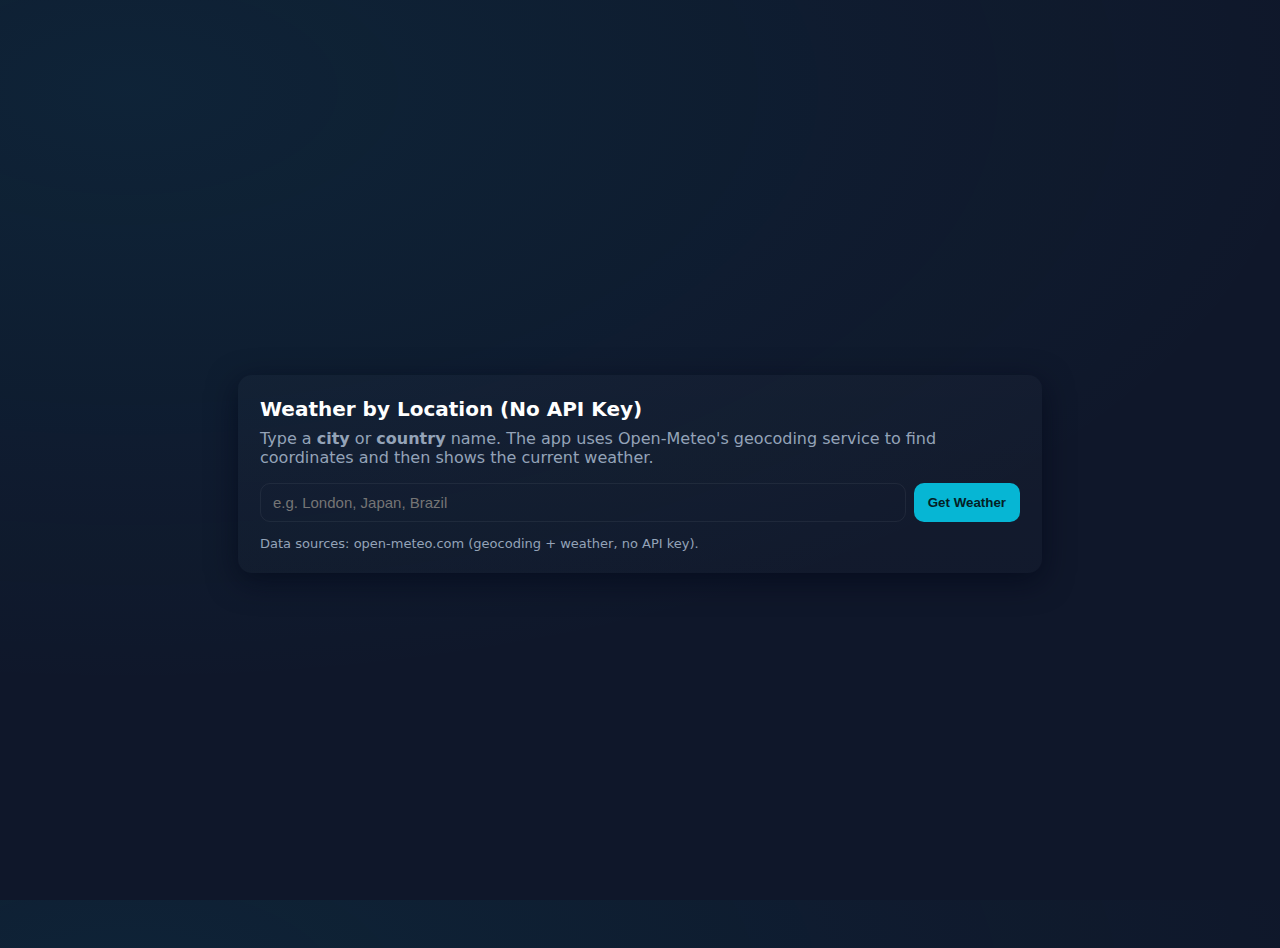
<file: index.html>
<!doctype html>
<html lang="en">
<head>
  <meta charset="utf-8" />
  <meta name="viewport" content="width=device-width, initial-scale=1" />
  <title>Weather by Location (No API Key)</title>
  <style>
    :root{--bg:#0f172a;--card:#0b1220;--accent:#06b6d4;--muted:#94a3b8;color-scheme:dark}
    html,body{height:100%;margin:0;font-family:Inter,system-ui,-apple-system,Segoe UI,Roboto,'Helvetica Neue',Arial}
    body{background:radial-gradient(1200px 600px at 10% 10%, rgba(6,182,212,0.08), transparent), var(--bg);display:flex;align-items:center;justify-content:center;padding:24px}
    .card{background:linear-gradient(180deg, rgba(255,255,255,0.02), rgba(255,255,255,0.01));border-radius:14px;padding:22px;max-width:760px;width:100%;box-shadow:0 8px 30px rgba(2,6,23,0.6);color:white}
    h1{margin:0 0 8px;font-size:20px}
    p.lead{margin:0 0 16px;color:var(--muted)}
    .controls{display:flex;gap:8px}
    input{flex:1;padding:10px 12px;border-radius:10px;border:1px solid rgba(255,255,255,0.06);background:transparent;color:inherit;font-size:15px}
    button{padding:10px 14px;border-radius:10px;border:0;background:var(--accent);color:#042024;font-weight:600;cursor:pointer}
    .result{margin-top:18px;padding:14px;border-radius:10px;background:rgba(255,255,255,0.02);display:flex;gap:14px;align-items:center}
    .icon{font-size:40px}
    .meta{line-height:1.25}
    .muted{color:var(--muted);font-size:13px}
    .small{font-size:13px}
    .error{color:#ffb4b4;background:rgba(255,180,180,0.03);padding:10px;border-radius:8px;margin-top:12px}
    footer{margin-top:14px;color:var(--muted);font-size:13px}
  </style>
</head>
<body>
  <div class="card">
    <h1>Weather by Location (No API Key)</h1>
    <p class="lead">Type a <strong>city</strong> or <strong>country</strong> name. The app uses Open-Meteo's geocoding service to find coordinates and then shows the current weather.</p>

    <div class="controls">
      <input id="locationInput" placeholder="e.g. London, Japan, Brazil" aria-label="Location name" />
      <button id="getBtn">Get Weather</button>
    </div>

    <div id="output"></div>

    <footer>Data sources: <span class="muted">open-meteo.com</span> (geocoding + weather, no API key).</footer>
  </div>

<script>
const $ = id => document.getElementById(id);
const getBtn = $('getBtn');
const locationInput = $('locationInput');
const output = $('output');

const weatherCodeMap = {
  0: 'Clear sky',
  1: 'Mainly clear',
  2: 'Partly cloudy',
  3: 'Overcast',
  45: 'Fog',
  48: 'Depositing rime fog',
  51: 'Light drizzle',
  53: 'Moderate drizzle',
  55: 'Dense drizzle',
  56: 'Light freezing drizzle',
  57: 'Dense freezing drizzle',
  61: 'Slight rain',
  63: 'Moderate rain',
  65: 'Heavy rain',
  66: 'Light freezing rain',
  67: 'Heavy freezing rain',
  71: 'Slight snow fall',
  73: 'Moderate snow fall',
  75: 'Heavy snow fall',
  77: 'Snow grains',
  80: 'Slight rain showers',
  81: 'Moderate rain showers',
  82: 'Violent rain showers',
  85: 'Slight snow showers',
  86: 'Heavy snow showers',
  95: 'Thunderstorm',
  96: 'Thunderstorm with slight hail',
  99: 'Thunderstorm with heavy hail'
};

function showError(msg){
  output.innerHTML = `<div class="error">${escapeHtml(msg)}</div>`;
}

function escapeHtml(s){
  return String(s).replaceAll('&','&amp;').replaceAll('<','&lt;').replaceAll('>','&gt;');
}

async function geocodeLocation(name){
  const url = `https://geocoding-api.open-meteo.com/v1/search?name=${encodeURIComponent(name)}&count=1&language=en&format=json`;
  const res = await fetch(url);
  if(!res.ok) throw new Error('Location not found (geocoding failed).');
  const data = await res.json();
  if(!data.results || !data.results.length) throw new Error('No matching location found.');
  return data.results[0];
}

async function getWeatherForCoords(lat, lon){
  const url = `https://api.open-meteo.com/v1/forecast?latitude=${encodeURIComponent(lat)}&longitude=${encodeURIComponent(lon)}&current_weather=true`;
  const res = await fetch(url);
  if(!res.ok) throw new Error('Weather request failed.');
  return res.json();
}

function renderResult({place, coords, weather}){
  const desc = weatherCodeMap[weather.weathercode] || 'Unknown';
  const tC = weather.temperature;
  const tF = (tC * 9/5 + 32).toFixed(1);
  const wind = weather.windspeed;
  const time = weather.time;
  output.innerHTML = `
    <div class="result">
      <div class="icon">☁️</div>
      <div class="meta">
        <div style="font-weight:700;font-size:16px">${escapeHtml(place)}</div>
        <div class="muted small">Coordinates: ${coords.lat.toFixed(3)}, ${coords.lon.toFixed(3)}</div>
        <div style="margin-top:8px">${escapeHtml(desc)} — <strong>${tC.toFixed(1)}°C</strong> / ${tF}°F</div>
        <div class="muted small">Wind: ${wind} m/s · As of: ${escapeHtml(time)}</div>
      </div>
    </div>
  `;
}

getBtn.addEventListener('click', async ()=>{
  const name = locationInput.value.trim();
  if(!name) return showError('Please enter a location name.');
  output.innerHTML = '<div class="muted small">Finding location and fetching weather…</div>';

  try{
    const loc = await geocodeLocation(name);
    const lat = loc.latitude;
    const lon = loc.longitude;
    const placeLabel = `${loc.name}, ${loc.country}`;

    const weatherResp = await getWeatherForCoords(lat, lon);
    if(!weatherResp.current_weather) throw new Error('No current weather available from Open-Meteo.');
    renderResult({place: placeLabel, coords:{lat,lon}, weather: weatherResp.current_weather});

  }catch(err){
    showError(err.message || String(err));
  }
});

locationInput.addEventListener('keydown', e => { if(e.key === 'Enter') getBtn.click(); });

</script>
</body>
</html>
</file>
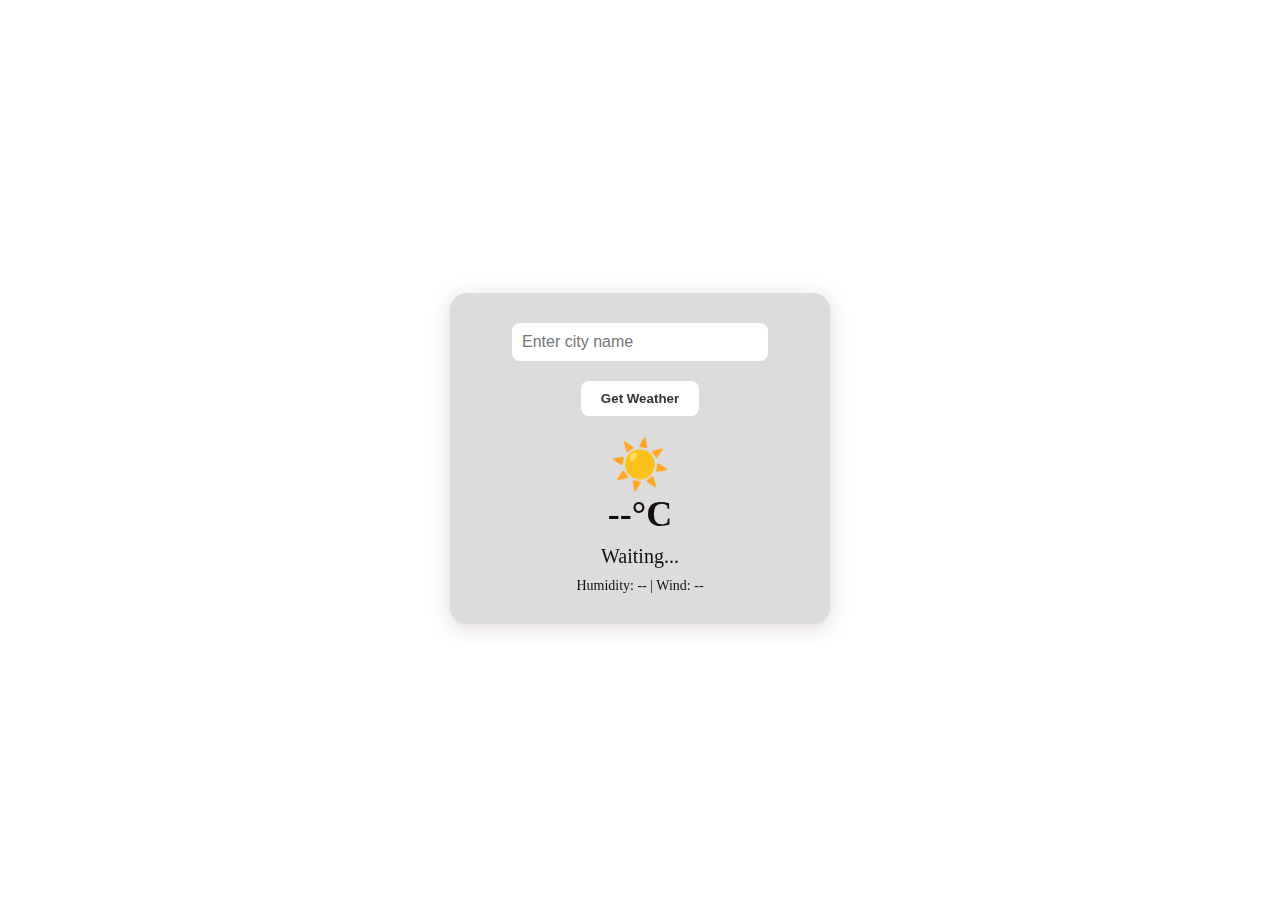
<file: index.html.html>
<html>
<head>
  <title>Live Weather App</title>
  <style>
    body {
      display: flex;
      justify-content: center;
      align-items: center;
      height: 100vh;
    }
    .weather-container {
      background-color: rgba(28, 23, 23, 0.15);
      backdrop-filter: blur(10px);
      border-radius: 16px;
      box-shadow: 0 4px 20px rgba(147, 121, 121, 0.3);
      padding: 30px;
      width: 320px;
      color: #140d0d;
      text-align: center;
    }

    input {
      width: 80%;
      padding: 10px;
      margin-bottom: 20px;
      border: none;
      border-radius: 8px;
      font-size: 16px;
    }

    button {
      padding: 10px 20px;
      background: #fff;
      color: #333;
      border: none;
      border-radius: 8px;
      font-weight: bold;
      cursor: pointer;
      margin-bottom: 20px;
    }

    .icon {
      font-size: 48px;
    }

    .temp {
      font-size: 36px;
      font-weight: bold;
    }

    .description {
      font-size: 20px;
      margin: 10px 0;
      text-transform: capitalize;
    }

    .details {
      font-size: 14px;
      margin-top: 10px;
    }
  </style>
</head>
<body>
  <div class="weather-container">
    <input type="text" id="cityInput" placeholder="Enter city name" />
    <button onclick="getWeather()">Get Weather</button>
    <div id="weatherInfo">
      <div class="icon">☀️</div>
      <div class="temp">--°C</div>
      <div class="description">Waiting...</div>
      <div class="details">Humidity: -- | Wind: --</div>
    </div>
  </div>

  <script>
    async function getWeather() {
      const city = document.getElementById("cityInput").value.trim();
      const apiKey = "your_actual_api_key"; // 🔁 Replace this with your real API key
      if (city === "") return;

      const url = `https://api.openweathermap.org/data/2.5/weather?q=${city}&appid=${apiKey}&units=metric`;

      try {
        const response = await fetch(url);
        const data = await response.json();

        if (data.cod === 200) {
          const icon = data.weather[0].main === "Clouds" ? "☁️" :
                       data.weather[0].main === "Rain" ? "🌧️" :
                       data.weather[0].main === "Clear" ? "☀️" :
                       data.weather[0].main === "Snow" ? "❄️" : "🌤️";

          document.querySelector(".icon").textContent = icon;
          document.querySelector(".temp").textContent = `${data.main.temp}°C`;
          document.querySelector(".description").textContent = data.weather[0].description;
          document.querySelector(".details").textContent =
            `Humidity: ${data.main.humidity}% | Wind: ${data.wind.speed} m/s`;
        } else {
          showError("City not found!");
        }
      } catch (error) {
        showError("Failed to fetch weather data.");
      }
    }

    function showError(message) {
      document.querySelector(".icon").textContent = "❓";
      document.querySelector(".temp").textContent = "--°C";
      document.querySelector(".description").textContent = message;
      document.querySelector(".details").textContent = "";
    }
  </script>
</body>
</html>
</file>
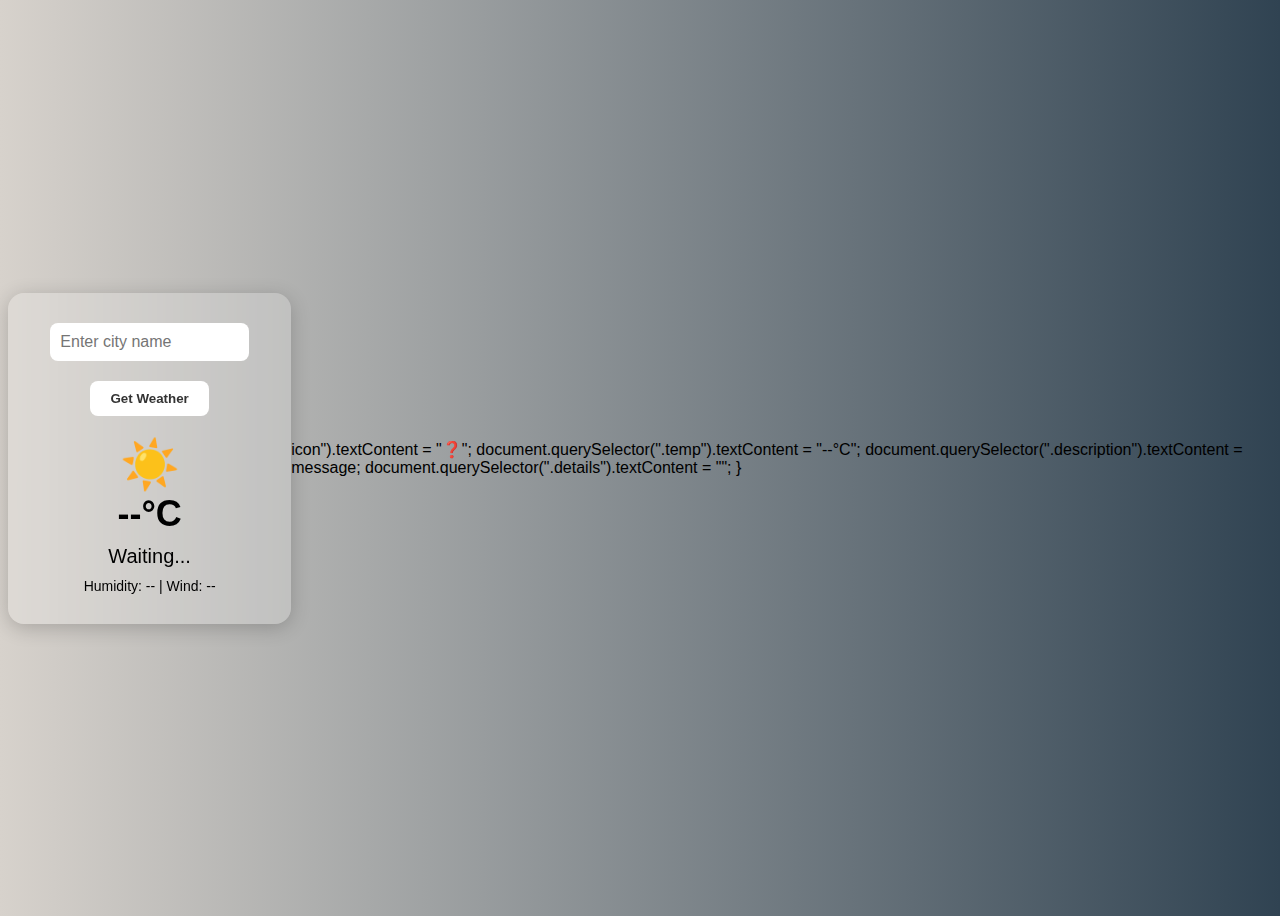
<file: whether.html>
<!DOCTYPE html>
<html>
<head>
  <title>Live Weather App</title>
  <style>
    body {
      display: flex;
      justify-content: center;
      align-items: center;
      height: 100vh;
      font-family: Arial, sans-serif;
      background: linear-gradient(to right, #d7d2cc, #304352);
    }

    .weather-container {
      background-color: rgba(255, 255, 255, 0.2);
      backdrop-filter: blur(10px);
      border-radius: 16px;
      box-shadow: 0 4px 20px rgba(0, 0, 0, 0.2);
      padding: 30px;
      width: 320px;
      color: #000;
      text-align: center;
    }

    input {
      width: 80%;
      padding: 10px;
      margin-bottom: 20px;
      border: none;
      border-radius: 8px;
      font-size: 16px;
    }

    button {
      padding: 10px 20px;
      background: #fff;
      color: #333;
      border: none;
      border-radius: 8px;
      font-weight: bold;
      cursor: pointer;
      margin-bottom: 20px;
    }

    .icon {
      font-size: 48px;
    }

    .temp {
      font-size: 36px;
      font-weight: bold;
    }

    .description {
      font-size: 20px;
      margin: 10px 0;
      text-transform: capitalize;
    }

    .details {
      font-size: 14px;
      margin-top: 10px;
    }
  </style>
</head>
<body>
  <div class="weather-container">
    <input type="text" id="cityInput" placeholder="Enter city name" />
    <button onclick="getWeather()">Get Weather</button>
    <div id="weatherInfo">
      <div class="icon">☀️</div>
      <div class="temp">--°C</div>
      <div class="description">Waiting...</div>
      <div class="details">Humidity: -- | Wind: --</div>
    </div>
  </div>

  <script>
    document.getElementById("cityInput").focus(); // Auto-focus input on page load

    // Allow Enter key to trigger weather fetch
    document.getElementById("cityInput").addEventListener("keypress", function (e) {
      if (e.key === "Enter") {
        getWeather();
      }
    });

    async function getWeather() {
      const city = document.getElementById("cityInput").value.trim();
      const apiKey = "your_actual_api_key"; // 🔁 Replace this with your real API key
      if (city === "") {
        showError("Please enter a city name.");
        return;
      }

      // Show loading state
      document.querySelector(".icon").textContent = "⏳";
      document.querySelector(".temp").textContent = "--°C";
      document.querySelector(".description").textContent = "Loading...";
      document.querySelector(".details").textContent = "";

      const url = `https://api.openweathermap.org/data/2.5/weather?q=${city}&appid=${apiKey}&units=metric`;

      try {
        const controller = new AbortController();
        const timeoutId = setTimeout(() => controller.abort(), 7000); // Timeout after 7 seconds

        const response = await fetch(url, { signal: controller.signal });
        clearTimeout(timeoutId);

        const data = await response.json();

        if (data.cod === 200) {
          const iconMap = {
            "Clouds": "☁️",
            "Rain": "🌧️",
            "Clear": "☀️",
            "Snow": "❄️",
            "Thunderstorm": "⛈️",
            "Drizzle": "🌦️",
            "Mist": "🌫️",
            "Haze": "🌁",
            "Smoke": "💨",
            "Dust": "🌪️",
            "Fog": "🌫️",
            "Sand": "🌪️",
            "Ash": "🌋",
            "Squall": "🌬️",
            "Tornado": "🌪️"
          };

          const icon = iconMap[data.weather[0].main] || "🌤️";

          document.querySelector(".icon").textContent = icon;
          document.querySelector(".temp").textContent = `${data.main.temp}°C`;
          document.querySelector(".description").textContent = data.weather[0].description;
          document.querySelector(".details").textContent =
            `Humidity: ${data.main.humidity}% | Wind: ${data.wind.speed} m/s`;
        } else {
          showError("City not found!");
        }
      } catch (error) {
        showError("Failed to fetch weather data.");
      }
    }

    function showError(message) {
      document.querySelector(".<!DOCTYPE html>
<html>
<head>
  <title>Live Weather App</title>
  <style>
    body {
      display: flex;
      justify-content: center;
      align-items: center;
      height: 100vh;
      font-family: Arial, sans-serif;
      background: linear-gradient(to right, #d7d2cc, #304352);
    }

    .weather-container {
      background-color: rgba(255, 255, 255, 0.2);
      backdrop-filter: blur(10px);
      border-radius: 16px;
      box-shadow: 0 4px 20px rgba(0, 0, 0, 0.2);
      padding: 30px;
      width: 320px;
      color: #000;
      text-align: center;
    }

    input {
      width: 80%;
      padding: 10px;
      margin-bottom: 20px;
      border: none;
      border-radius: 8px;
      font-size: 16px;
    }

    button {
      padding: 10px 20px;
      background: #fff;
      color: #333;
      border: none;
      border-radius: 8px;
      font-weight: bold;
      cursor: pointer;
      margin-bottom: 20px;
    }

    .icon {
      font-size: 48px;
    }

    .temp {
      font-size: 36px;
      font-weight: bold;
    }

    .description {
      font-size: 20px;
      margin: 10px 0;
      text-transform: capitalize;
    }

    .details {
      font-size: 14px;
      margin-top: 10px;
    }
  </style>
</head>
<body>
  <div class="weather-container">
    <input type="text" id="cityInput" placeholder="Enter city name" />
    <button onclick="getWeather()">Get Weather</button>
    <div id="weatherInfo">
      <div class="icon">☀️</div>
      <div class="temp">--°C</div>
      <div class="description">Waiting...</div>
      <div class="details">Humidity: -- | Wind: --</div>
    </div>
  </div>

  <script>
    document.getElementById("cityInput").focus(); // Auto-focus input on page load

    // Allow Enter key to trigger weather fetch
    document.getElementById("cityInput").addEventListener("keypress", function (e) {
      if (e.key === "Enter") {
        getWeather();
      }
    });

    async function getWeather() {
      const city = document.getElementById("cityInput").value.trim();
      const apiKey = "your_actual_api_key"; // 🔁 Replace this with your real API key
      if (city === "") {
        showError("Please enter a city name.");
        return;
      }

      // Show loading state
      document.querySelector(".icon").textContent = "⏳";
      document.querySelector(".temp").textContent = "--°C";
      document.querySelector(".description").textContent = "Loading...";
      document.querySelector(".details").textContent = "";

      const url = `https://api.openweathermap.org/data/2.5/weather?q=${city}&appid=${apiKey}&units=metric`;

      try {
        const controller = new AbortController();
        const timeoutId = setTimeout(() => controller.abort(), 7000); // Timeout after 7 seconds

        const response = await fetch(url, { signal: controller.signal });
        clearTimeout(timeoutId);

        const data = await response.json();

        if (data.cod === 200) {
          const iconMap = {
            "Clouds": "☁️",
            "Rain": "🌧️",
            "Clear": "☀️",
            "Snow": "❄️",
            "Thunderstorm": "⛈️",
            "Drizzle": "🌦️",
            "Mist": "🌫️",
            "Haze": "🌁",
            "Smoke": "💨",
            "Dust": "🌪️",
            "Fog": "🌫️",
            "Sand": "🌪️",
            "Ash": "🌋",
            "Squall": "🌬️",
            "Tornado": "🌪️"
          };

          const icon = iconMap[data.weather[0].main] || "🌤️";

          document.querySelector(".icon").textContent = icon;
          document.querySelector(".temp").textContent = `${data.main.temp}°C`;
          document.querySelector(".description").textContent = data.weather[0].description;
          document.querySelector(".details").textContent =
            `Humidity: ${data.main.humidity}% | Wind: ${data.wind.speed} m/s`;
        } else {
          showError("City not found!");
        }
      } catch (error) {
        showError("Failed to fetch weather data.");
      }
    }

    function showError(message) {
      document.querySelector(".icon").textContent = "❓";
      document.querySelector(".temp").textContent = "--°C";
      document.querySelector(".description").textContent = message;
      document.querySelector(".details").textContent = "";
    }
  </script>
</body>
</html>
icon").textContent = "❓";
      document.querySelector(".temp").textContent = "--°C";
      document.querySelector(".description").textContent = message;
      document.querySelector(".details").textContent = "";
    }
  </script>
</body>
</html>
</file>
